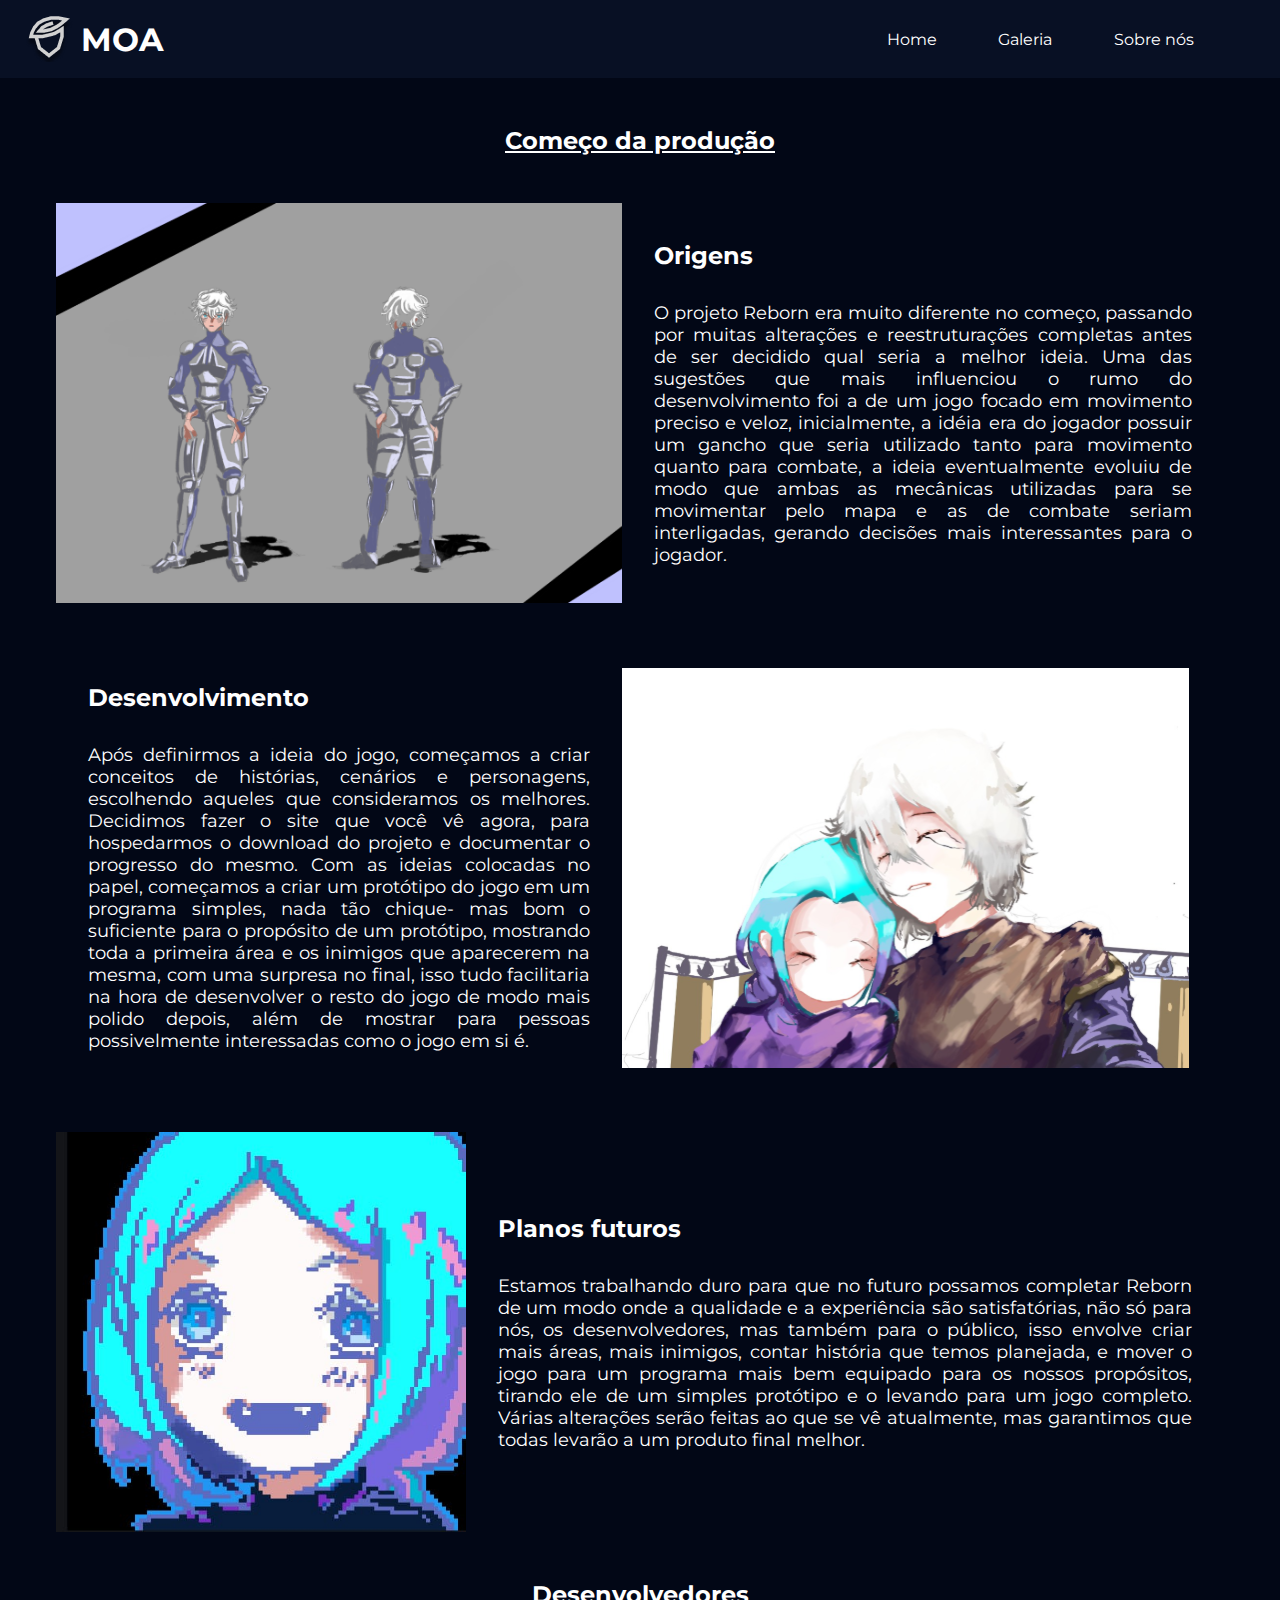
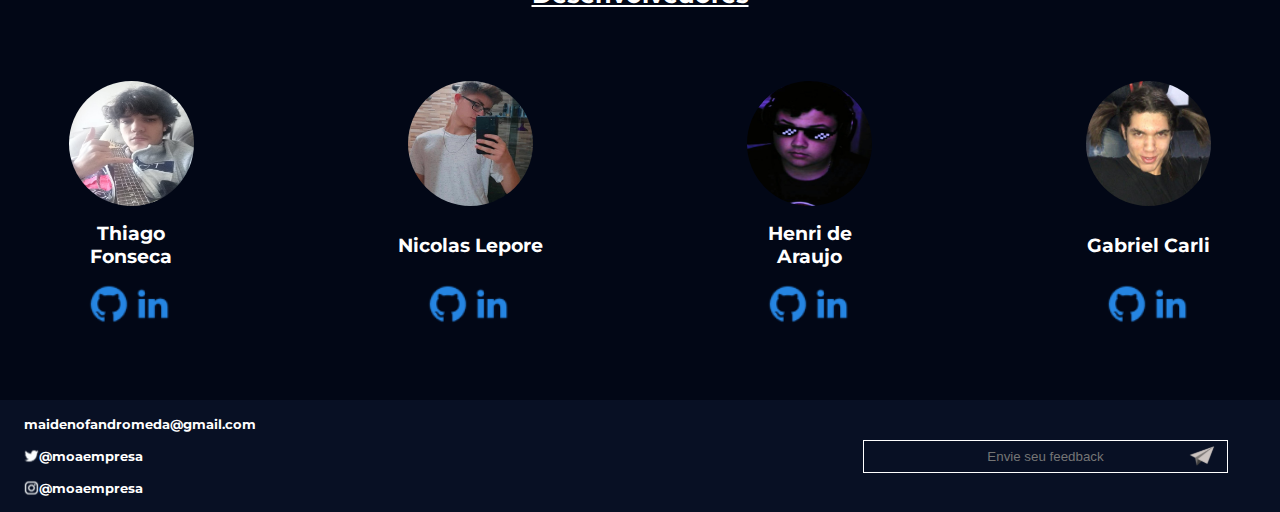
<file: pages/about.html>
<!DOCTYPE html>
<html lang="pt-br">
<head>
    <meta charset="UTF-8">
    <meta name="viewport" content="width=device-width, initial-scale=1.0">
    <title>Sobre - Maiden of Andromeda</title>
    <link rel="stylesheet" href="../styles/reset.css">
    <link rel="stylesheet" href="../styles/style.css">
    <link rel="stylesheet" href="../styles/indexPage.css">
    <link rel="stylesheet" href="../styles/aboutDevs.css">
    <link rel="stylesheet" href="../styles/aboutMain.css">
</head>
<body>
    <header>
        <figure>
            <img src="../imgs/Logo.png" alt="Logo da MOA">
            <h1>MOA</h1>
        </figure>
        <nav>
            <a href="../index.html">Home</a>
            <a href="../pages/gallery.html">Galeria</a>
            <a href="../pages/about.html">Sobre nós</a>
        </nav>
    </header>
    <main>
        <section class="section-about">
            <h2>Começo da produção</h2>
            <div class="first-container">
                <img src="../imgs/concept polaris1.jpg" alt="">
                <div>
                    <h3>Origens</h3>
                    <p>O projeto Reborn era muito diferente no começo, passando por muitas alterações e reestruturações completas antes de ser decidido qual seria a melhor ideia. Uma das sugestões que mais influenciou o rumo do desenvolvimento foi a de um jogo focado em movimento preciso e veloz, inicialmente, a idéia era do jogador possuir um gancho que seria utilizado tanto para movimento quanto para combate, a ideia eventualmente evoluiu de modo que ambas as mecânicas utilizadas para se movimentar pelo mapa e as de combate seriam interligadas, gerando decisões mais interessantes para o jogador.</p>
                </div>
            </div>
            <div class="second-container">
                <div>
                    <h3>Desenvolvimento</h3>
                        <p>Após definirmos a ideia do jogo, começamos a criar conceitos de histórias, cenários e personagens,   escolhendo aqueles que consideramos os melhores. Decidimos fazer o site que você vê agora, para hospedarmos o download do projeto e documentar o progresso do mesmo.
                        Com as ideias colocadas no papel, começamos a criar um protótipo do jogo em um programa simples, nada tão chique- mas bom o suficiente para o propósito de um protótipo, mostrando toda a primeira área e os inimigos que aparecerem na mesma, com uma surpresa no final, isso tudo facilitaria na hora de desenvolver o resto do jogo de modo mais polido depois, além de mostrar para pessoas possivelmente interessadas como o jogo em si é.
                        </p>
                </div>
                <img src="../imgs/producao2.svg" alt="">
            </div>
            <div class="third-container">
                <img src="../imgs/celli.jpeg" alt="">
                <div>
                    <h3>Planos futuros</h3>
                    <p>Estamos trabalhando duro para que no futuro possamos completar Reborn de um modo onde a qualidade e a experiência são satisfatórias, não só para nós, os desenvolvedores, mas também para o público, isso envolve criar mais áreas, mais inimigos, contar história que temos planejada, e mover o jogo para um programa mais bem equipado para os nossos propósitos, tirando ele de um simples protótipo e o levando para um jogo completo. Várias alterações serão feitas ao que se vê atualmente, mas garantimos que todas levarão a um produto final melhor.</p>
                </div>
            </div>
        </section>

        <section class="section-devs">
            <h2>Desenvolvedores</h2>
            <ul class="social">
                <li>
                    <img src="../imgs/thiago-rock.jpeg">
                    <h3>Thiago Fonseca</h3>
                    <div class="social">
                        <a target="_blank" href="">
                            <img src="../imgs/github-icon.svg">
                        </a>
                        <a target="_blank" href="">
                            <img src="../imgs/linkedin-icon.svg">
                        </a>
                    </div>
                </li>
                <li>
                    <img src="../imgs/nicolas-foto.jpeg">
                    <h3>Nicolas Lepore</h3>
                    <div class="social">
                        <a target="_blank" href="https://github.com/NicolasLepore">
                            <img src="../imgs/github-icon.svg">
                        </a>
                        <a target="_blank" href="https://www.linkedin.com/in/nicolas-lepore/">
                            <img src="../imgs/linkedin-icon.svg">
                        </a>
                    </div>
                </li>
                <li>
                    <img src="../imgs/henri-oculos.jpeg">
                    <h3>Henri de Araujo</h3>
                    <div class="social">
                        <a target="_blank" href="https://github.com/Heclyr">
                            <img src="../imgs/github-icon.svg">
                        </a>
                        <a target="_blank" href="https://www.linkedin.com/in/henri-de-araujo-porto-bb66a8292/">
                            <img src="../imgs/linkedin-icon.svg">
                        </a>
                    </div>
                </li>
                <li>
                    <img src="../imgs/gabriel-cabelos.jpeg">
                    <h3>Gabriel Carli</h3>
                    <div class="social">
                        <a target="_blank" href="">
                            <img src="../imgs/github-icon.svg">
                        </a>
                        <a target="_blank" href="">
                            <img src="../imgs/linkedin-icon.svg">
                        </a>
                    </div>
                </li>
            </ul>
        </section>
    </main>
    <footer>
        <div class="footer-left">
            <h5>maidenofandromeda@gmail.com</h5>
            <span>
                <img src="../imgs/twitter-logo.svg" alt="">
                <h5>@moaempresa</h5>
            </span>
            <span>
                <img src="../imgs/instagram-logo.svg" alt="">
                <h5>@moaempresa</h5>
            </span>
        </div>

        <form id="form" class="footer-right">
            <input type="text" placeholder="Envie seu feedback">
            <a href="mailto: maidenofandromeda@gmail.com">
                <img id="form-submit" src="../imgs/submit-logo.svg" alt="Botão enviar feedback" data-submit>
            </a>
            
        </form>
    </footer>
</body>
</html>
</file>
<file: styles/style.css>
@import url('https://fonts.googleapis.com/css2?family=Montserrat:wght@500;600&display=swap');

html {
    scroll-behavior: smooth;
}

:root {
    --bg: #020716;
    --primary-container: #081024;
    --secondary-container: linear-gradient(90.41deg, rgba(17, 38, 151, 0.91) 0.36%, rgba(0, 24, 108, 0.91) 21.04%);
    --title: #1153EB;
    --title-gradient: linear-gradient(90deg, #112697 0%, #5810EA 78.02%);
    --footer-text: #8A8A8A;
    --selected: #5810EA;
    --btn: #112697;
}

body {
    background-color: var(--bg);
    color: white;
    font-family: 'Montserrat', sans-serif;
    width: 100vw;
}

section {
    padding: 0 3.5rem;
}

ul, ol, dl {
    list-style: none;
}

@media screen and (max-width: 1024px) {
    body {
        margin: auto;
    }
}
</file>
<file: styles/indexPage.css>
@import url('./header.css');
@import url('./footer.css');
</file>
<file: styles/aboutDevs.css>
.section-devs {
    margin: 2rem 0;
}

.section-devs h2 {
    text-align: center;
    font-size: 24px;
    text-decoration: underline;
}

.section-devs ul {
    display: flex;
    justify-content: space-between;
    margin: 4.5rem 0;
    flex-wrap: wrap;
    gap: 1.5rem;
}

.section-devs ul li {
    text-align: center;
    width: 150px;
    display: flex;
    flex-direction: column;
    justify-content: space-between;
    align-items: center;
    gap: 1rem;
}

.social > li > img {
    width: 125px;
    height: 125px;
    border-radius: 100%;
}

/*
.section-devs button {
    cursor: pointer;
    border-radius: 8px;
    border: none;
    padding: .8rem 1rem;
    width: 80%;
    align-self: center;
    color: white;
    background-color: var(--btn);
    font-size: 16px;
    font-weight: 700;
    transition: all .6s;
}

.section-devs button:hover {
    transform: scale(0.95);
}
*/
</file>
<file: styles/aboutMain.css>
.section-about {
    margin: 3rem 0 0 0;
}

.section-about h2 {
    text-align: center;
    font-size: 24px;
    text-decoration: underline;
}

.section-about h3 {
    font-size: 24px;
}

.first-container, .second-container, .third-container {
    display: flex;
    margin: 3rem 0;
    align-items: center;
    justify-content: space-between;
}

.first-container div, .second-container div, .third-container div {
    display: flex;
    flex-direction: column;
    gap: 2rem;
    margin: 2rem;
    text-align: justify;
}

.first-container img, .second-container img, .third-container img {
    width: 50%;
    height: 400px;
    object-fit: cover;
}

.first-container p, .second-container p, .third-container p {
    font-size: 18px;
}

.second-container {
    margin-right: 2.2rem;
}
</file>
